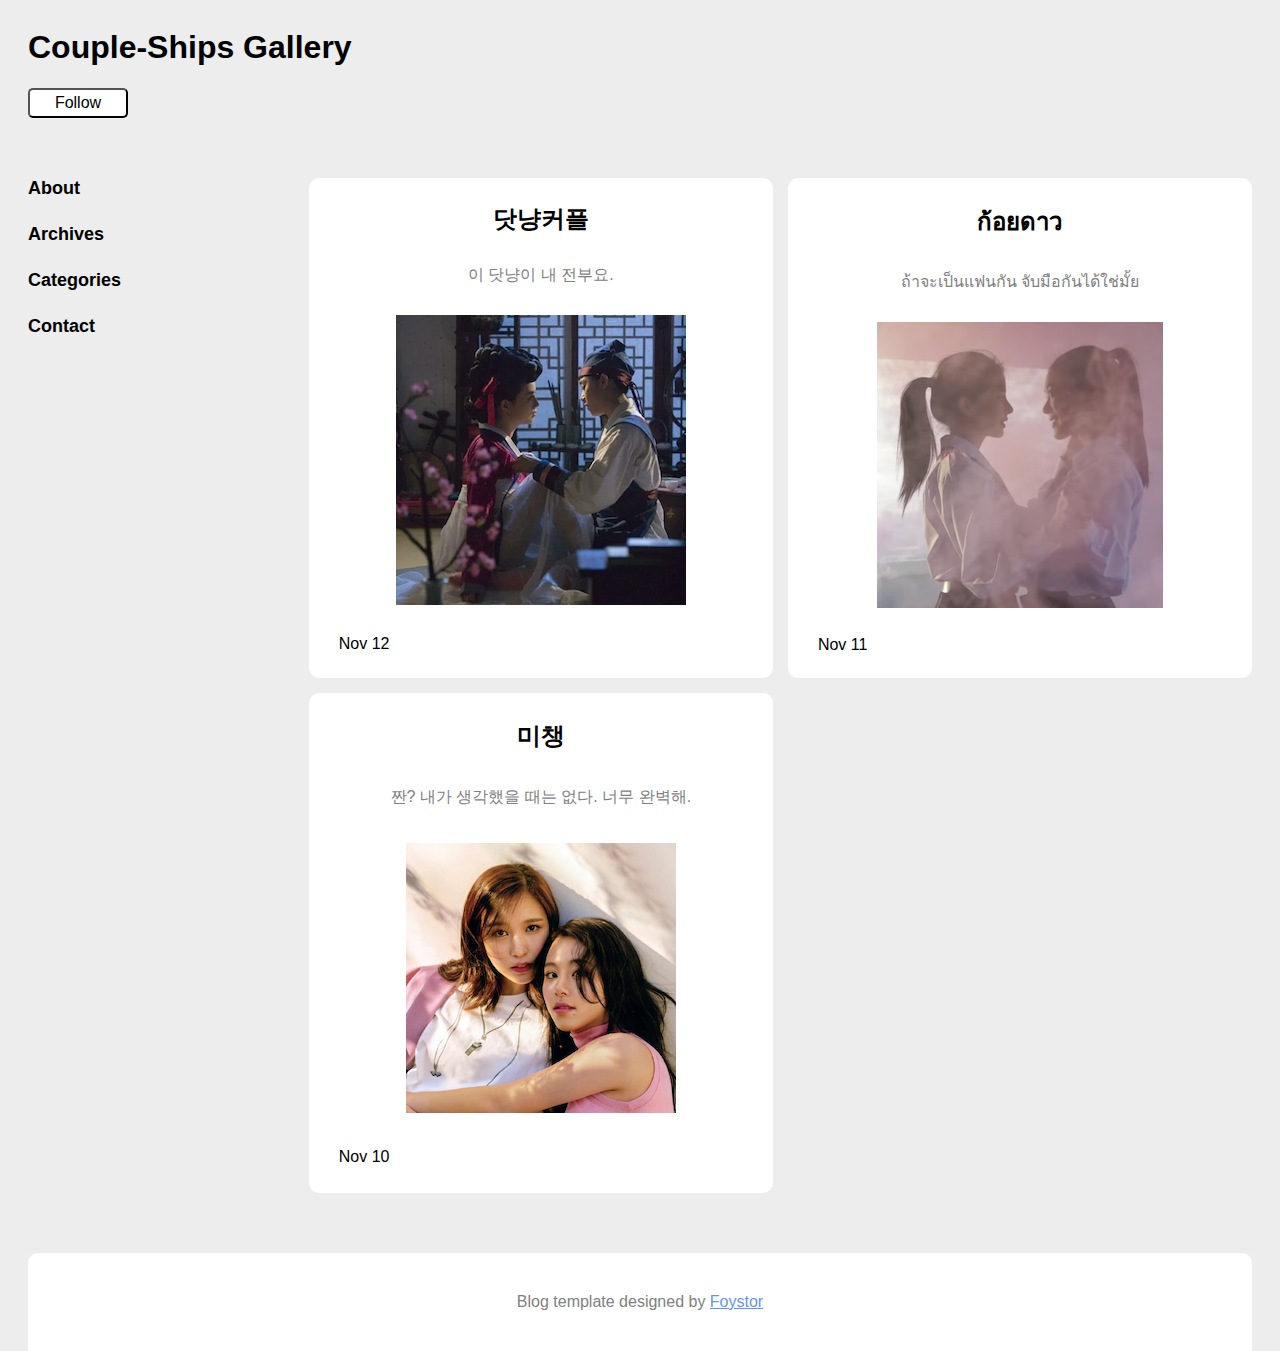
<file: blog/index.html>
<!DOCTYPE html>
<html class="page-html">
    <head>
        <meta charset="UTF-8">
        <title>Couple-Ships Gallery</title>
        <meta name="viewport" content="width=device-width, initial-scale=1.0">
        <link href="./css/main.css" rel="stylesheet">
    </head>
    <body class="page-body">
        <header class="page-header">
            <h1>Couple-Ships Gallery</h1>
            <button type="button" class="follow-btn">Follow</button>
        </header>

        <!-- links -->
        <nav class="links">
            <a href="#" class="nav-link">About</a>
            <a href="#" class="nav-link">Archives</a>
            <a href="#" class="nav-link">Categories</a>
            <a href="#" class="nav-link">Contact</a>
        </nav>

        <!-- blog cards -->
        <main class="cards">
            <article class="card-item">
                <h2 class="no-margin">
                    <a href="./page/5coins.html" class="read-more">닷냥커플</a>
                </h2>
                <p class="text-extra no-margin">이 닷냥이 내 전부요.</p>
                <img src="./image/5coins.png" alt="5 coins couple" class="responsive-img">
                <time class="card-date">Nov 12</time>
            </article>

            <article class="card-item">
                <h2 class="no-margin">
                    <a href="#" class="read-more">ก้อยดาว</a>
                </h2>
                <p class="text-extra no-margin">ถ้าจะเป็นแฟนกัน จับมือกันได้ใช่มั้ย</p>
                <img src="./image/daokoi.png" alt="koidao couple" class="responsive-img">
                <time class="card-date">Nov 11</time>
            </article>

            <article class="card-item">
                <h2 class="no-margin">
                    <a href="#" class="read-more">미챙</a>
                </h2>
                <p class="text-extra no-margin">짠? 내가 생각했을 때는 없다. 너무 완벽해.</p>
                <img src="./image/michaeng.png" alt="michaeng couple" class="responsive-img">
                <time class="card-date">Nov 10</time>
            </article>
        </main>

        <footer class="page-footer">
            Blog template designed by <a href="https://github.com/Foystor" target="_blank" class="author">Foystor</a>
        </footer>
    </body>
</html>
</file>
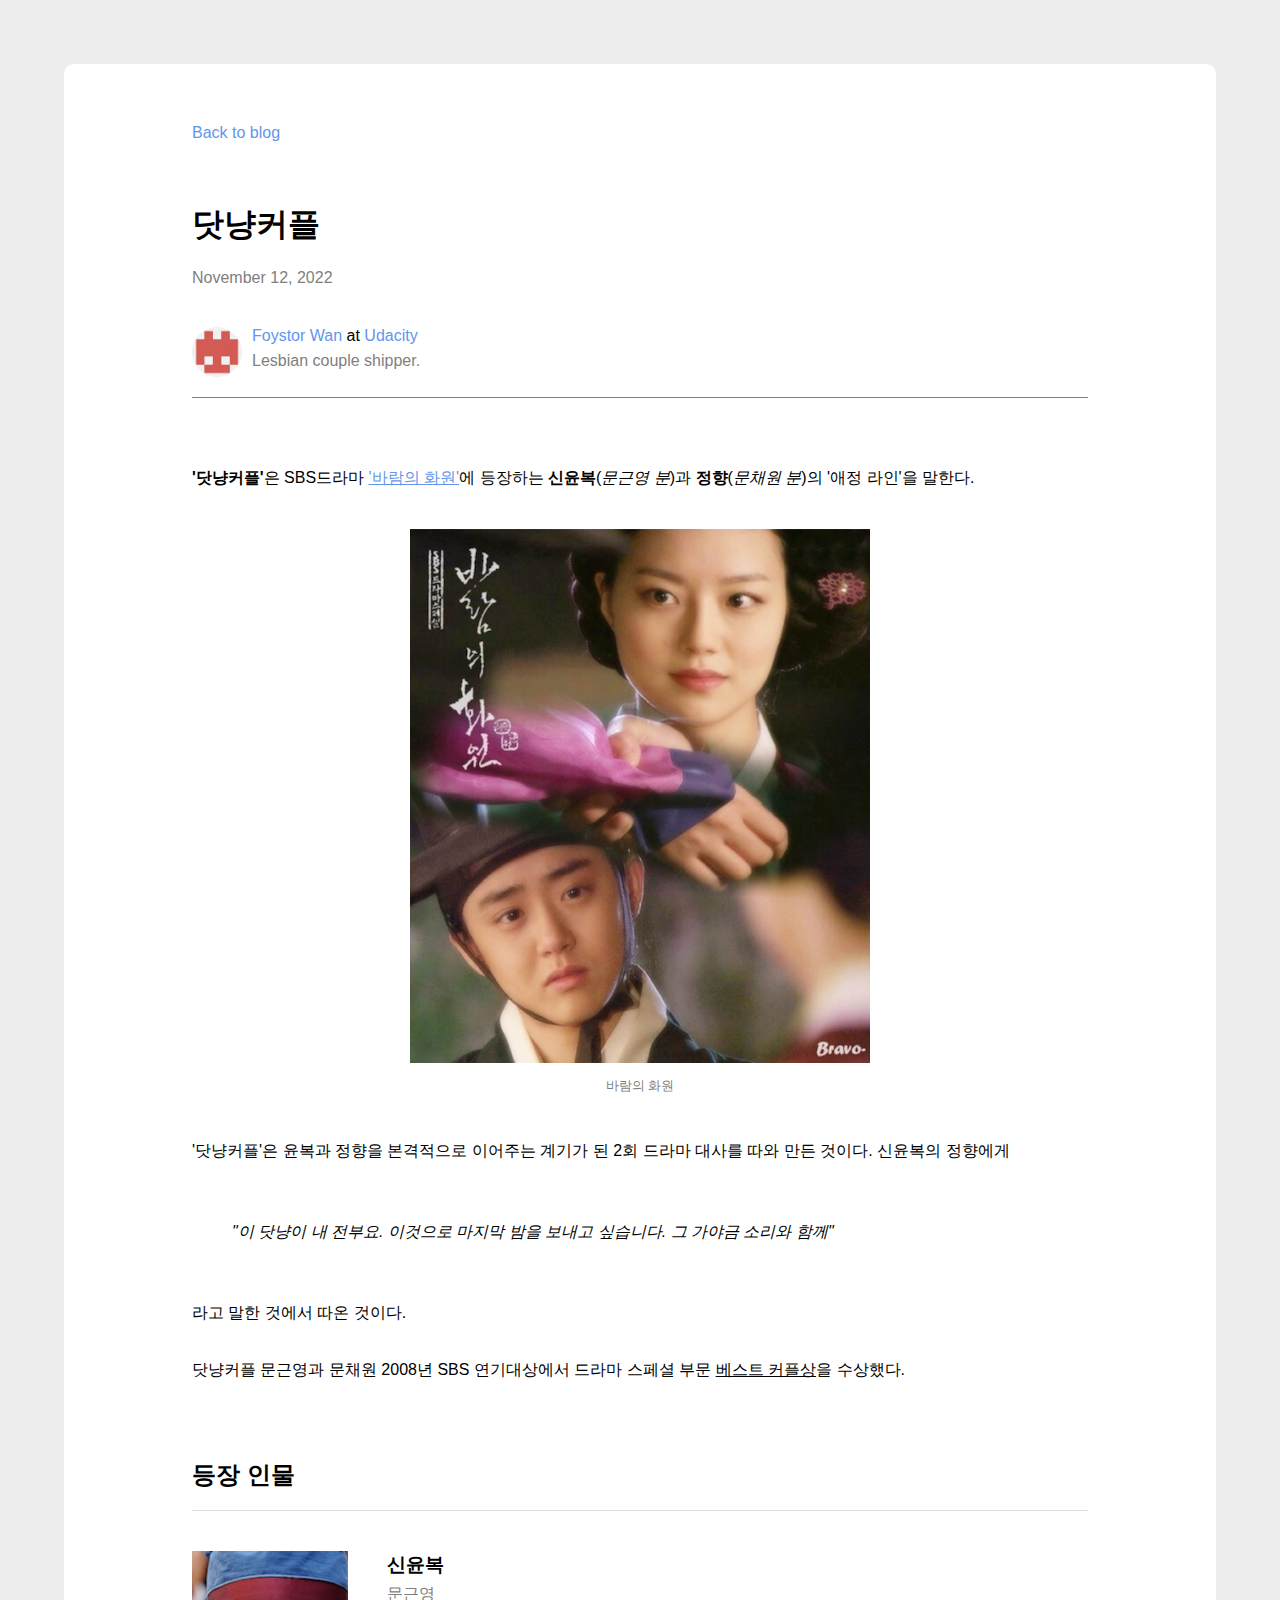
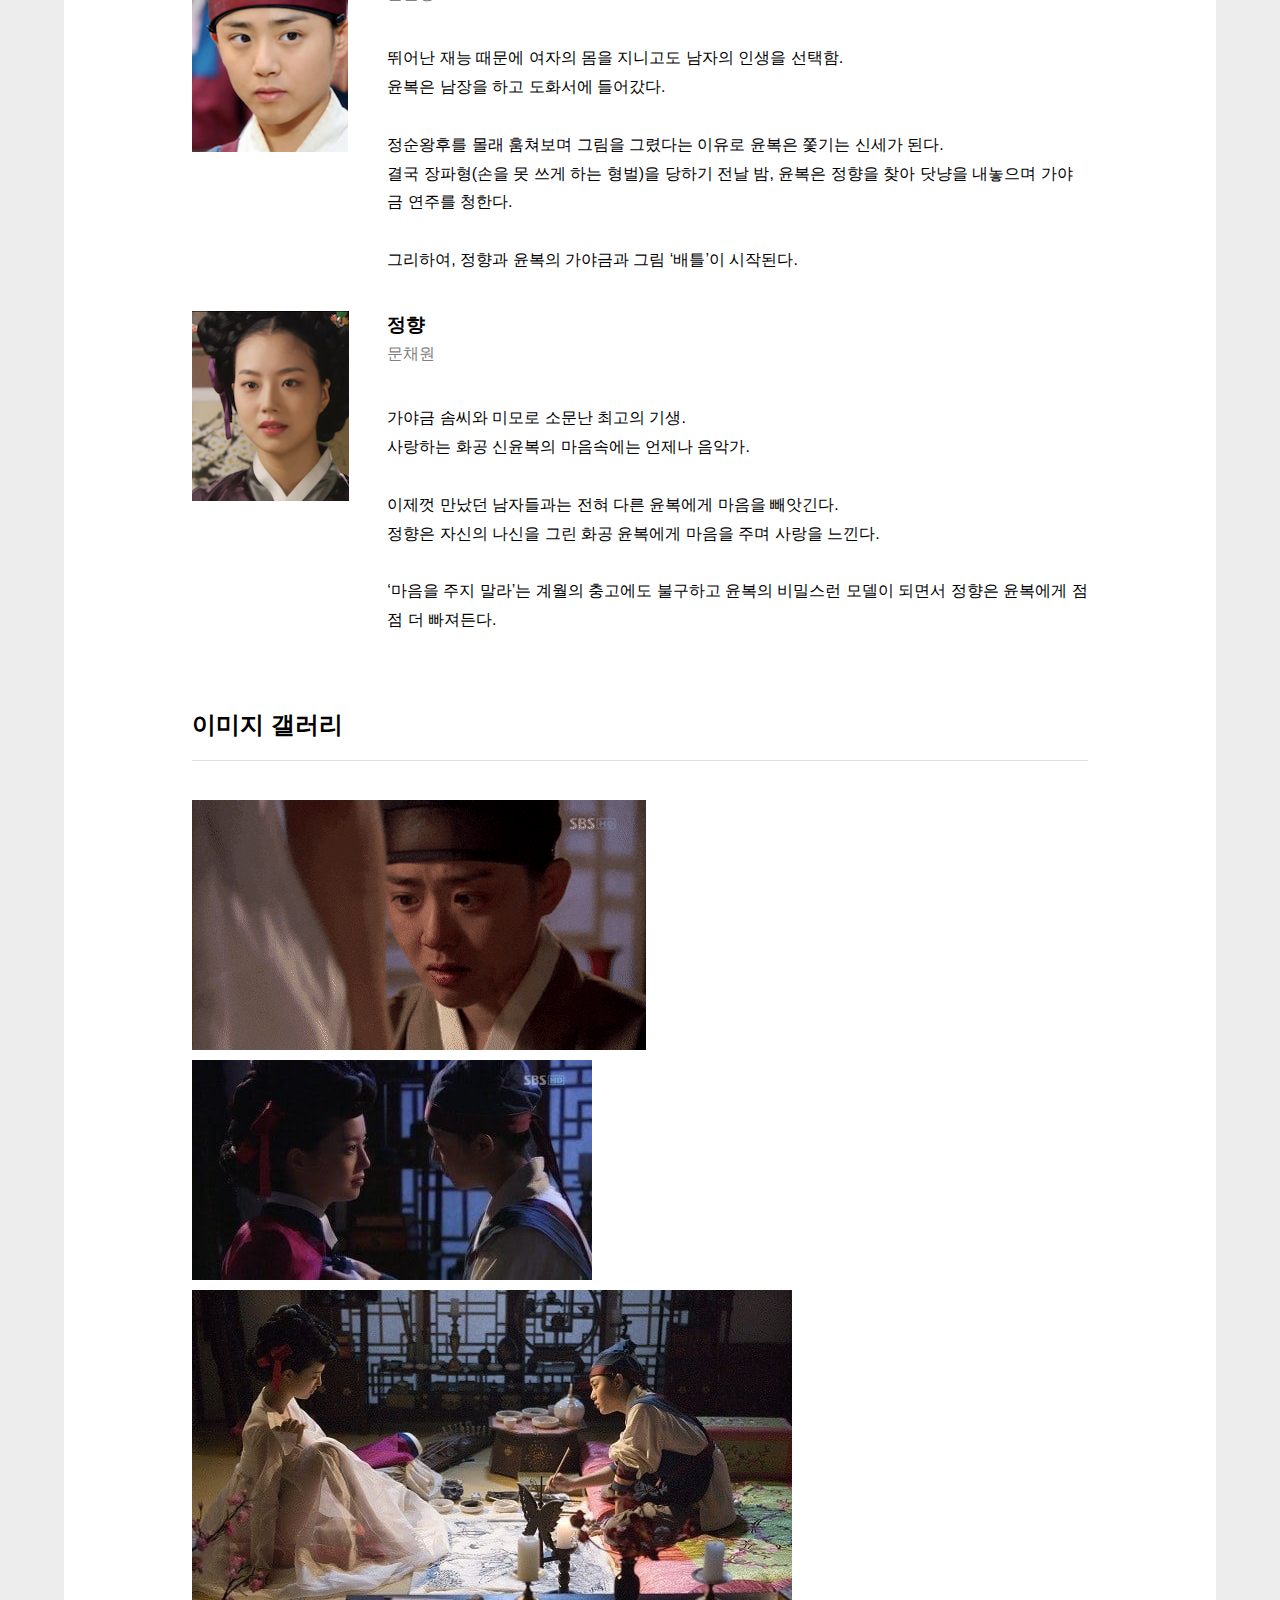
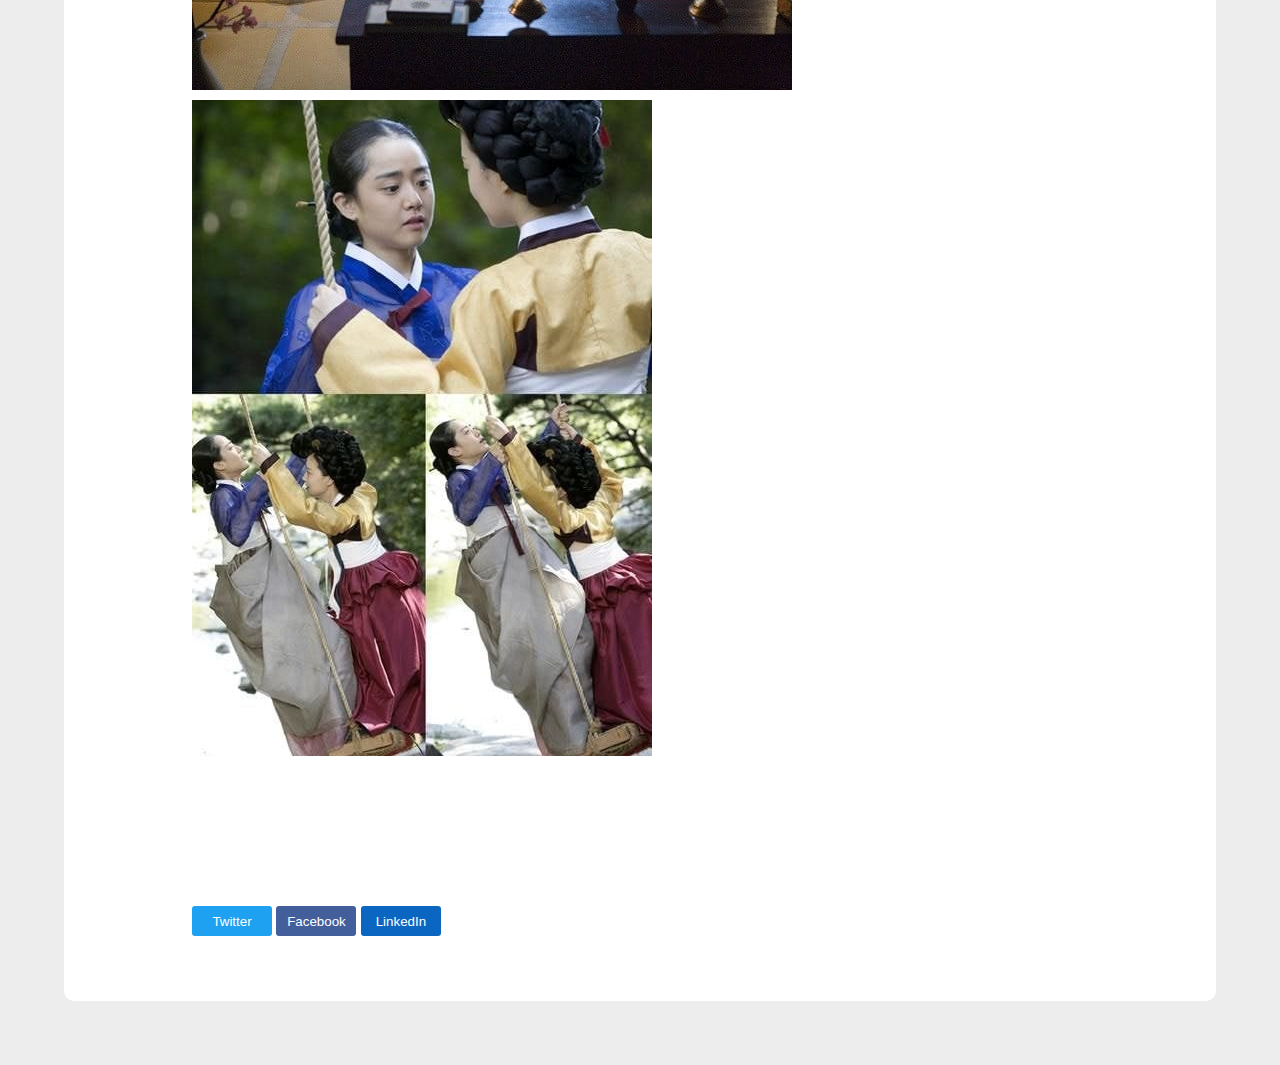
<file: blog/page/5coins.html>
<!DOCTYPE html>
<html>
    <head>
        <meta charset="UTF-8">
        <title>닷냥커플</title>
        <meta name="viewport" content="width=device-width, initial-scale=1.0">
        <link href="../css/main.css" rel="stylesheet">
    </head>
    <body class="post-body">
        <header class="post-header">
            <a href="../homepage.html" class="back-link">Back to blog</a>
            <div>
                <h1>닷냥커플</h1>
                <time class="text-extra">November 12, 2022</time>
            </div>
            <!-- author info -->
            <article class="author-info">
                <img src="../image/avatar.png" alt="avatar" class="avatar responsive-img">
                <header class="name">
                    <mark class="name-mark">Foystor Wan</mark> at <mark class="name-mark">Udacity</mark>
                </header>
                <p class="bio no-margin text-extra">Lesbian couple shipper.</p>
            </article>
        </header>

        <!-- post content -->
        <main class="post-content">
            <!-- intro -->
            <section class="section">
                <p>
                    <strong>'닷냥커플'</strong>은 SBS드라마
                    <a href="https://programs.sbs.co.kr/drama/hwawon/main" target="_blank" class="content-link">'바람의 화원'</a>에 등장하는
                    <b>신윤복</b>(<i>문근영 분</i>)과
                    <b>정향</b>(<i>문채원 분</i>)의 '애정 라인'을 말한다.
                </p>
                <figure class="center-figure no-margin">
                    <img src="../image/painter-of-the-wind.png" alt="Painter of the Wind" class="responsive-img">
                    <figcaption class="img-caption">바람의 화원</figcaption>
                </figure>
                <p>'닷냥커플'은 윤복과 정향을 본격적으로 이어주는 계기가 된 2회 드라마 대사를 따와 만든 것이다. 신윤복의 정향에게</p>
                <blockquote><i>"이 닷냥이 내 전부요. 이것으로 마지막 밤을 보내고 싶습니다. 그 가야금 소리와 함께"</i></blockquote>
                <p>
                    라고 말한 것에서 따온 것이다.<br><br>
                    닷냥커플 문근영과 문채원 2008년 SBS 연기대상에서 드라마 스페셜 부문 <u>베스트 커플상</u>을 수상했다.
                </p>
            </section>

            <!-- character -->
            <section class="section">
                <h2 class="section-title">등장 인물</h2>
                <!-- 1st character -->
                <article class="character">
                    <header class="character-name">
                        <h3 class="no-margin">신윤복</h3>
                        <p class="no-margin text-extra">문근영</p>
                    </header>
                    <figure class="center-figure character-img no-margin">
                        <img src="../image/Shin-Yun-bok.png" alt="Shin Yun-bok" class="responsive-img">
                    </figure>
                    <p class="character-info">
                        뛰어난 재능 때문에 여자의 몸을 지니고도 남자의 인생을 선택함.<br>
                        윤복은 남장을 하고 도화서에 들어갔다.<br><br>
                        정순왕후를 몰래 훔쳐보며 그림을 그렸다는 이유로 윤복은 쫓기는 신세가 된다.<br>
                        결국 장파형(손을 못 쓰게 하는 형벌)을 당하기 전날 밤, 윤복은 정향을 찾아 닷냥을 내놓으며 가야금 연주를 청한다.<br><br>
                        그리하여, 정향과 윤복의 가야금과 그림 ‘배틀’이 시작된다.
                    </p>
                </article>
                <!-- 2nd character -->
                <article class="character">
                    <header class="character-name">
                        <h3 class="no-margin">정향</h3>
                        <p class="no-margin text-extra">문채원</p>
                    </header>
                    <figure class="center-figure character-img no-margin">
                        <img src="../image/Jung-hyang.png" alt="Jung-hyang" class="responsive-img">
                    </figure>
                    <p class="character-info">
                        가야금 솜씨와 미모로 소문난 최고의 기생.<br>
                        사랑하는 화공 신윤복의 마음속에는 언제나 음악가.<br><br>
                        이제껏 만났던 남자들과는 전혀 다른 윤복에게 마음을 빼앗긴다.<br>
                        정향은 자신의 나신을 그린 화공 윤복에게 마음을 주며 사랑을 느낀다.<br><br>
                        ‘마음을 주지 말라’는 계월의 충고에도 불구하고 윤복의 비밀스런 모델이 되면서 정향은 윤복에게 점점 더 빠져든다.
                    </p>
                </article>
            </section>

            <!-- image gallery -->
            <section class="section">
                <h2 class="section-title">이미지 갤러리</h2>
                <div class="gallery">
                    <img src="../image/image1.gif" alt="image gallery 1" class="responsive-img">
                    <img src="../image/image2.jpeg" alt="image gallery 2" class="responsive-img">
                    <img src="../image/image3.jpeg" alt="image gallery 3" class="responsive-img">
                    <img src="../image/image4.jpeg" alt="image gallery 4" class="responsive-img">
                </div>
            </section>
        </main>

        <footer>
            <button type="button" class="share-btn twitter">Twitter</button>
            <button type="button" class="share-btn facebook">Facebook</button>
            <button type="button" class="share-btn linkedin">LinkedIn</button>
        </footer>
    </body>
</html>
</file>
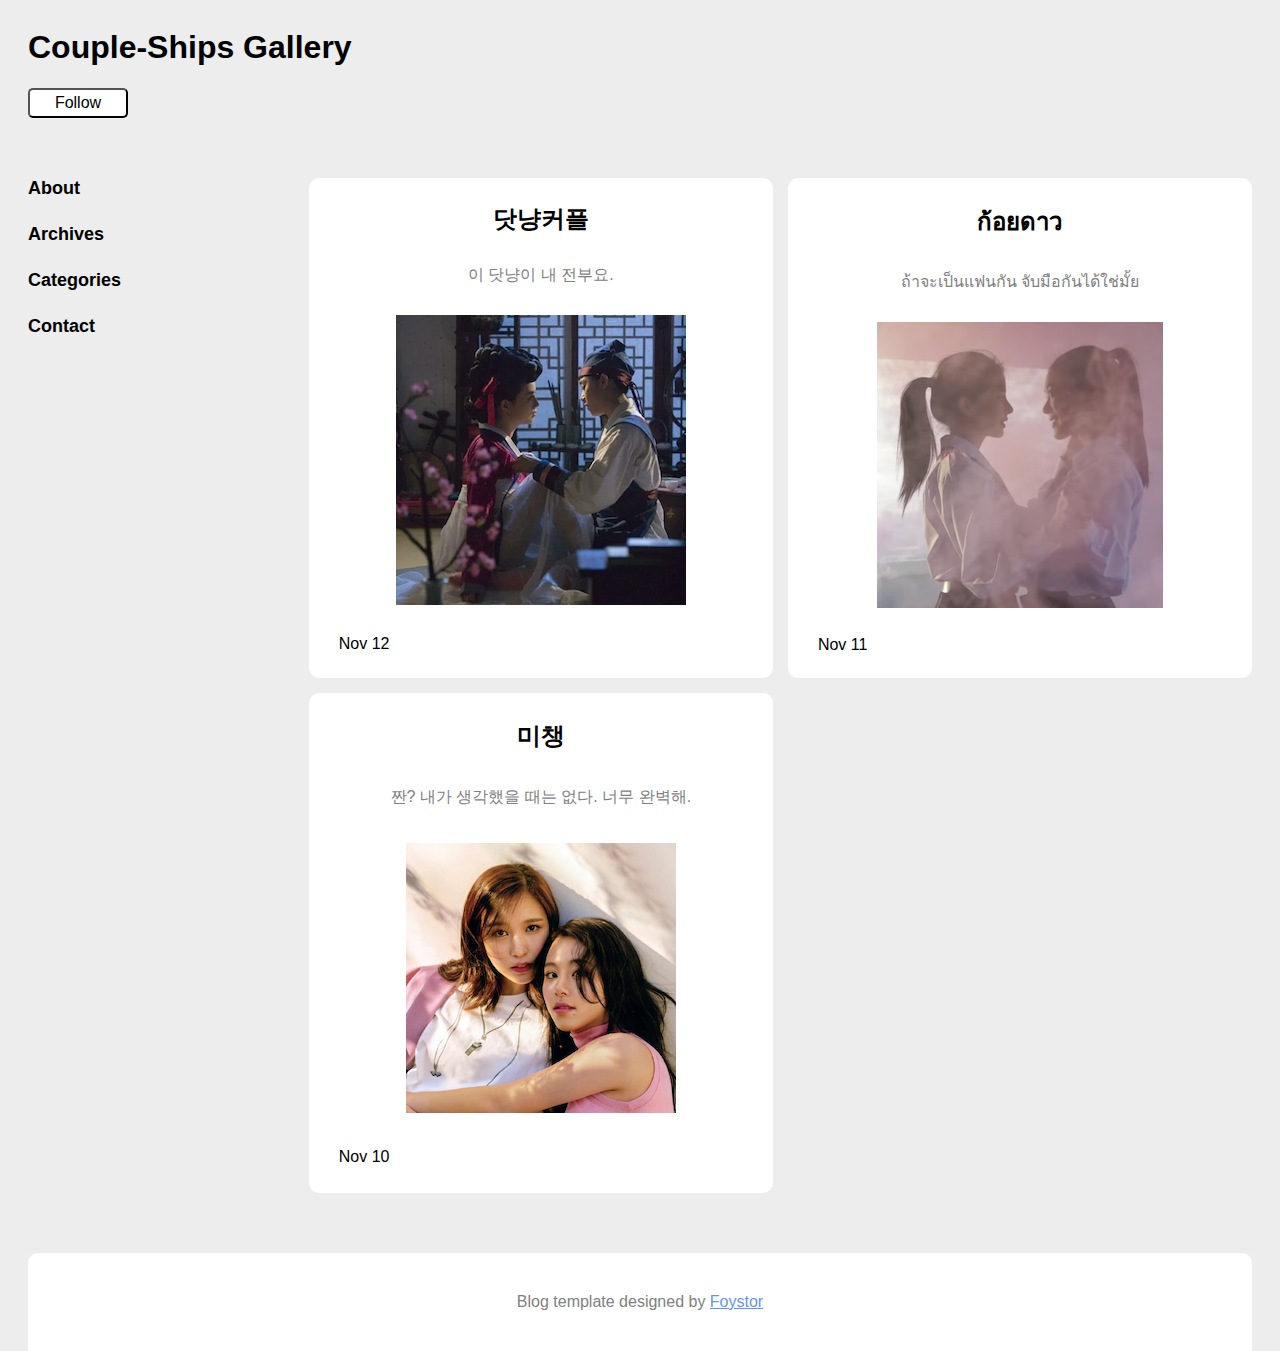
<file: blog/page/homepage.html>
<!DOCTYPE html>
<html class="page-html">
    <head>
        <meta charset="UTF-8">
        <title>Couple-Ships Gallery</title>
        <meta name="viewport" content="width=device-width, initial-scale=1.0">
        <link href="../css/main.css" rel="stylesheet">
    </head>
    <body class="page-body">
        <header class="page-header">
            <h1>Couple-Ships Gallery</h1>
            <button type="button" class="follow-btn">Follow</button>
        </header>

        <!-- links -->
        <nav class="links">
            <a href="#" class="nav-link">About</a>
            <a href="#" class="nav-link">Archives</a>
            <a href="#" class="nav-link">Categories</a>
            <a href="#" class="nav-link">Contact</a>
        </nav>

        <!-- blog cards -->
        <main class="cards">
            <article class="card-item">
                <h2 class="no-margin">
                    <a href="5coins.html" class="read-more">닷냥커플</a>
                </h2>
                <p class="text-extra no-margin">이 닷냥이 내 전부요.</p>
                <img src="../image/5coins.png" alt="5 coins couple" class="responsive-img">
                <time class="card-date">Nov 12</time>
            </article>

            <article class="card-item">
                <h2 class="no-margin">
                    <a href="#" class="read-more">ก้อยดาว</a>
                </h2>
                <p class="text-extra no-margin">ถ้าจะเป็นแฟนกัน จับมือกันได้ใช่มั้ย</p>
                <img src="../image/daokoi.png" alt="koidao couple" class="responsive-img">
                <time class="card-date">Nov 11</time>
            </article>

            <article class="card-item">
                <h2 class="no-margin">
                    <a href="#" class="read-more">미챙</a>
                </h2>
                <p class="text-extra no-margin">짠? 내가 생각했을 때는 없다. 너무 완벽해.</p>
                <img src="../image/michaeng.png" alt="michaeng couple" class="responsive-img">
                <time class="card-date">Nov 10</time>
            </article>
        </main>

        <footer class="page-footer">
            Blog template designed by <a href="https://github.com/Foystor" target="_blank" class="author">Foystor</a>
        </footer>
    </body>
</html>
</file>
<file: blog/css/main.css>
@import "common.css";
@import "homepage.css";
@import "5coins.css";
</file>
